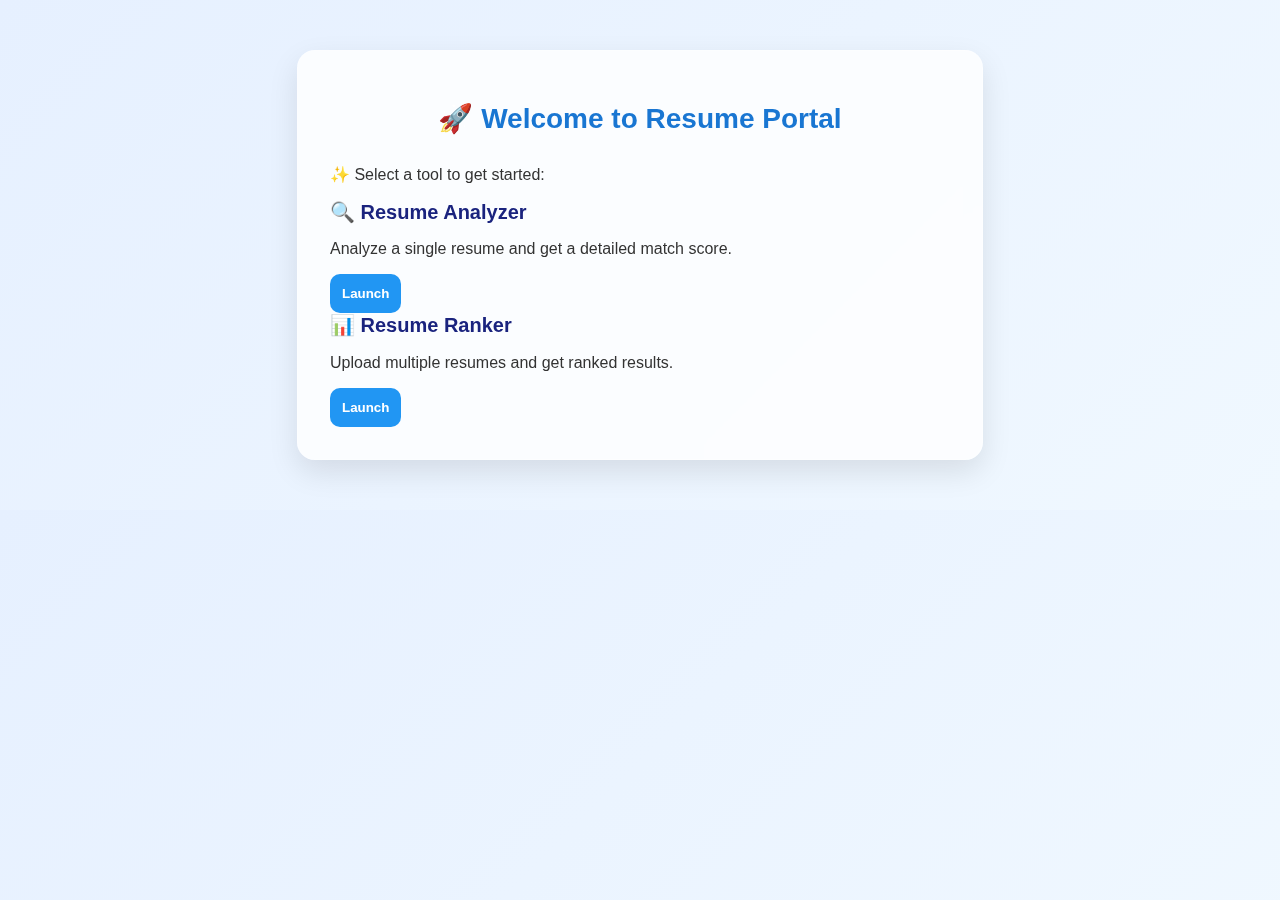
<file: index.html>
<!DOCTYPE html>
<html lang="en">
<head>
  <meta charset="UTF-8">
  <meta name="viewport" content="width=device-width, initial-scale=1.0">
  <title>Resume Portal Dashboard</title>
  <link rel="stylesheet" href="styles.css">
</head>
<!-- Google tag (gtag.js) -->
<script async src="https://www.googletagmanager.com/gtag/js?id=G-VEG4SDT9Y6"></script>
<script>
  window.dataLayer = window.dataLayer || [];
  function gtag(){dataLayer.push(arguments);}
  gtag('js', new Date());

  gtag('config', 'G-VEG4SDT9Y6');
</script>
<body>
  <div class="container">
    <!-- <div class="toggle-wrapper">
        <label class="switch">
            <input type="checkbox" id="themeToggle" />
            <span class="slider"></span>
        </label>
        <span class="toggle-label">Dark Mode</span>
    </div> -->

    <h1>🚀 Welcome to Resume Portal</h1>
    <p class="subheading">✨ Select a tool to get started:</p>

    <div class="tool-cards">
      <div class="tool-card" id="analyzerCard">
        <h2>🔍 Resume Analyzer</h2>
        <p>Analyze a single resume and get a detailed match score.</p>
        <button>Launch</button>
      </div>

      <div class="tool-card" id="rankerCard">
        <h2>📊 Resume Ranker</h2>
        <p>Upload multiple resumes and get ranked results.</p>
        <button>Launch</button>
      </div>
    </div>

    <!-- <button id="logoutBtn" style="margin-top: 2rem;">Logout</button> -->
  </div>

  <script src="portal.js"></script>
</body>
</html>
</file>
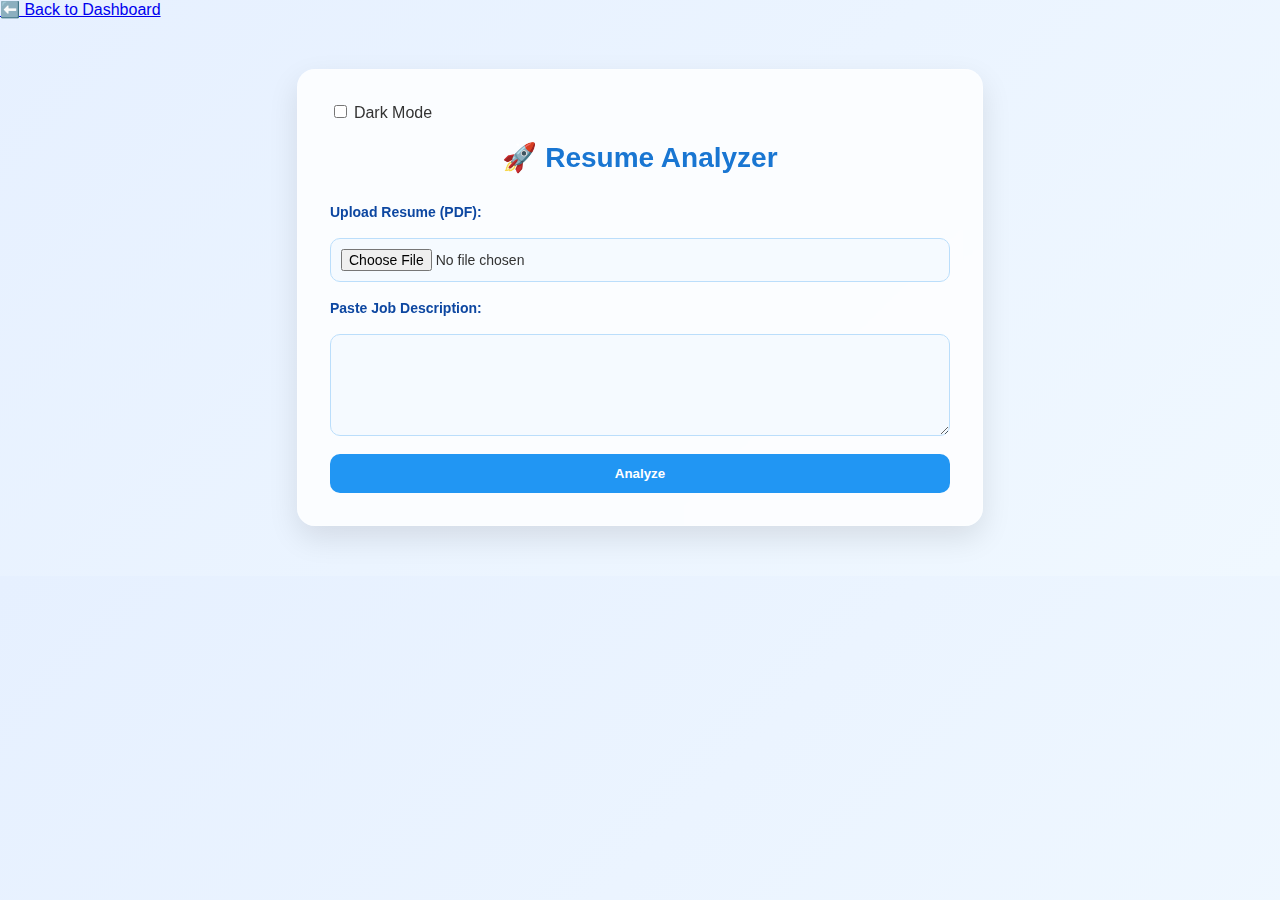
<file: analyzer.html>
<!DOCTYPE html>
<html lang="en">
<head>
  <meta charset="UTF-8" />
  <meta name="viewport" content="width=device-width, initial-scale=1.0" />
  <title>Resume Analyzer</title>
  <link rel="stylesheet" href="styles.css" />
</head>
<!-- Google tag (gtag.js) -->
<script async src="https://www.googletagmanager.com/gtag/js?id=G-VEG4SDT9Y6"></script>
<script>
  window.dataLayer = window.dataLayer || [];
  function gtag(){dataLayer.push(arguments);}
  gtag('js', new Date());

  gtag('config', 'G-VEG4SDT9Y6');
</script>
<body>
  <a href="index.html" class="back-btn">⬅️ Back to Dashboard</a>

  <div class="container">
    <div class="toggle-wrapper">
        <label class="switch">
            <input type="checkbox" id="themeToggle" />
            <span class="slider"></span>
        </label>
        <span class="toggle-label">Dark Mode</span>
    </div>
    <h1> 🚀 Resume Analyzer</h1>

    <form id="analyzerForm">
      <label>Upload Resume (PDF):</label>
      <input type="file" id="resumeFile" accept=".pdf" required />

      <label>Paste Job Description:</label>
      <textarea id="jobDescription" rows="5" required></textarea>

      <button type="button" id="analyzeBtn">Analyze</button>
    </form>
    <div id="spinner" style="display: none; text-align: center; margin: 1rem 0;">
      <div class="loader"></div>
        <p style="color: #0ea5e9; font-weight: bold;">Analyzing your resume...</p>
    </div>
    <div id="result" class="result-card hidden">
  <h2><span style="font-size: 20px;">📊</span> Match Score</h2>
  <div class="progress-container">
    <div id="scoreBar" class="progress-bar"></div>
  </div>
  <p class="score-text"><strong>Score:</strong> <span id="score">0</span>/100</p>

  <h2><span style="font-size: 20px;">💡</span> Explanation</h2>
  <p id="explanation"></p>

  <h2><span style="font-size: 20px;">✅</span> Suggestions</h2>
  <ul id="suggestions"></ul>
</div>

  </div>

  <script src="script.js"></script>
</body>
</html>
</file>
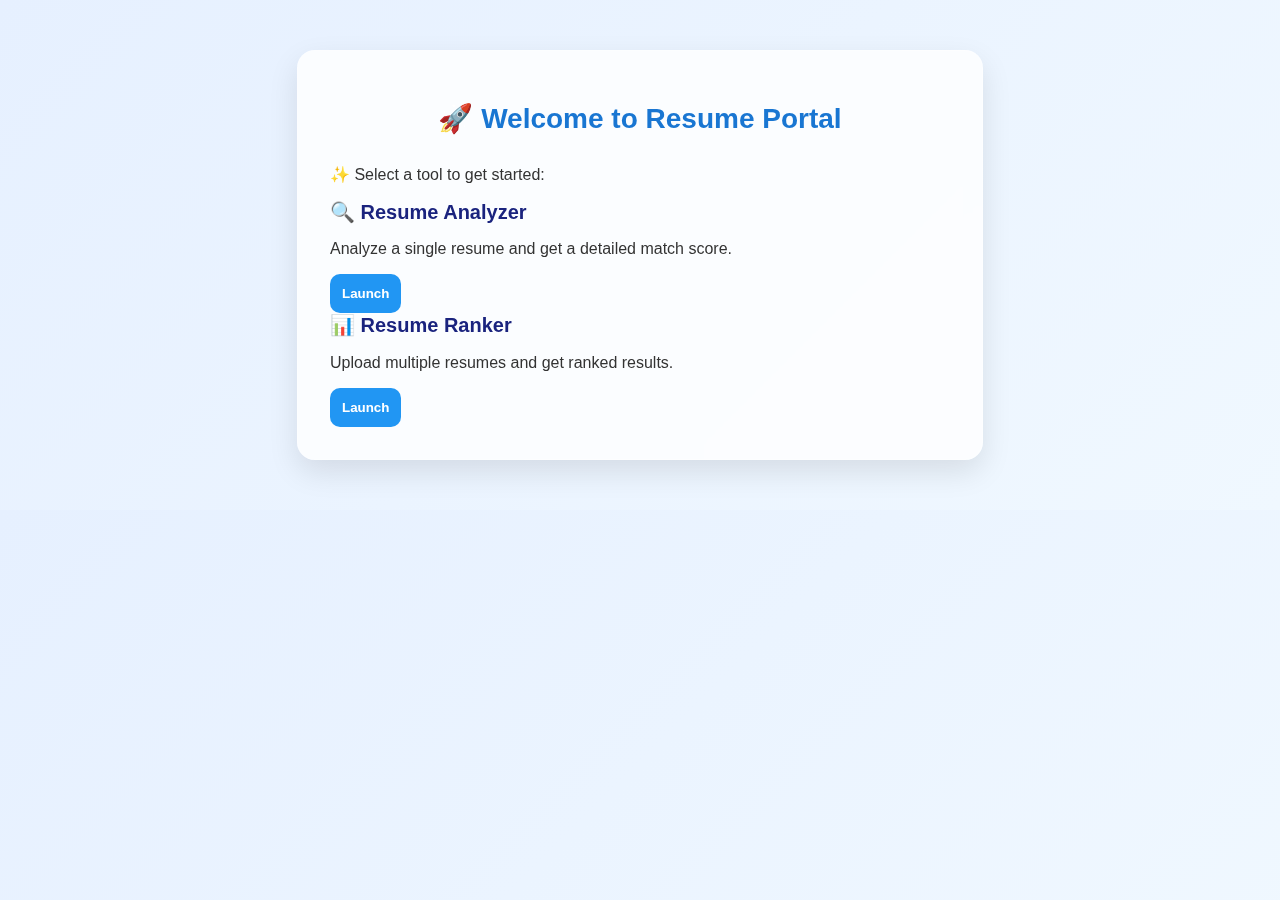
<file: dashboard.html>
<!DOCTYPE html>
<html lang="en">
<head>
  <meta charset="UTF-8">
  <title>Resume Portal Dashboard</title>
  <link rel="stylesheet" href="styles.css">
</head>
<body>
  <div class="container">
    <!-- <div class="toggle-wrapper">
        <label class="switch">
            <input type="checkbox" id="themeToggle" />
            <span class="slider"></span>
        </label>
        <span class="toggle-label">Dark Mode</span>
    </div> -->

    <h1>🚀 Welcome to Resume Portal</h1>
    <p class="subheading">✨ Select a tool to get started:</p>

    <div class="tool-cards">
      <div class="tool-card" id="analyzerCard">
        <h2>🔍 Resume Analyzer</h2>
        <p>Analyze a single resume and get a detailed match score.</p>
        <button>Launch</button>
      </div>

      <div class="tool-card" id="rankerCard">
        <h2>📊 Resume Ranker</h2>
        <p>Upload multiple resumes and get ranked results.</p>
        <button>Launch</button>
      </div>
    </div>

    <!-- <button id="logoutBtn" style="margin-top: 2rem;">Logout</button> -->
  </div>

  <script src="portal.js"></script>
</body>
</html>
</file>
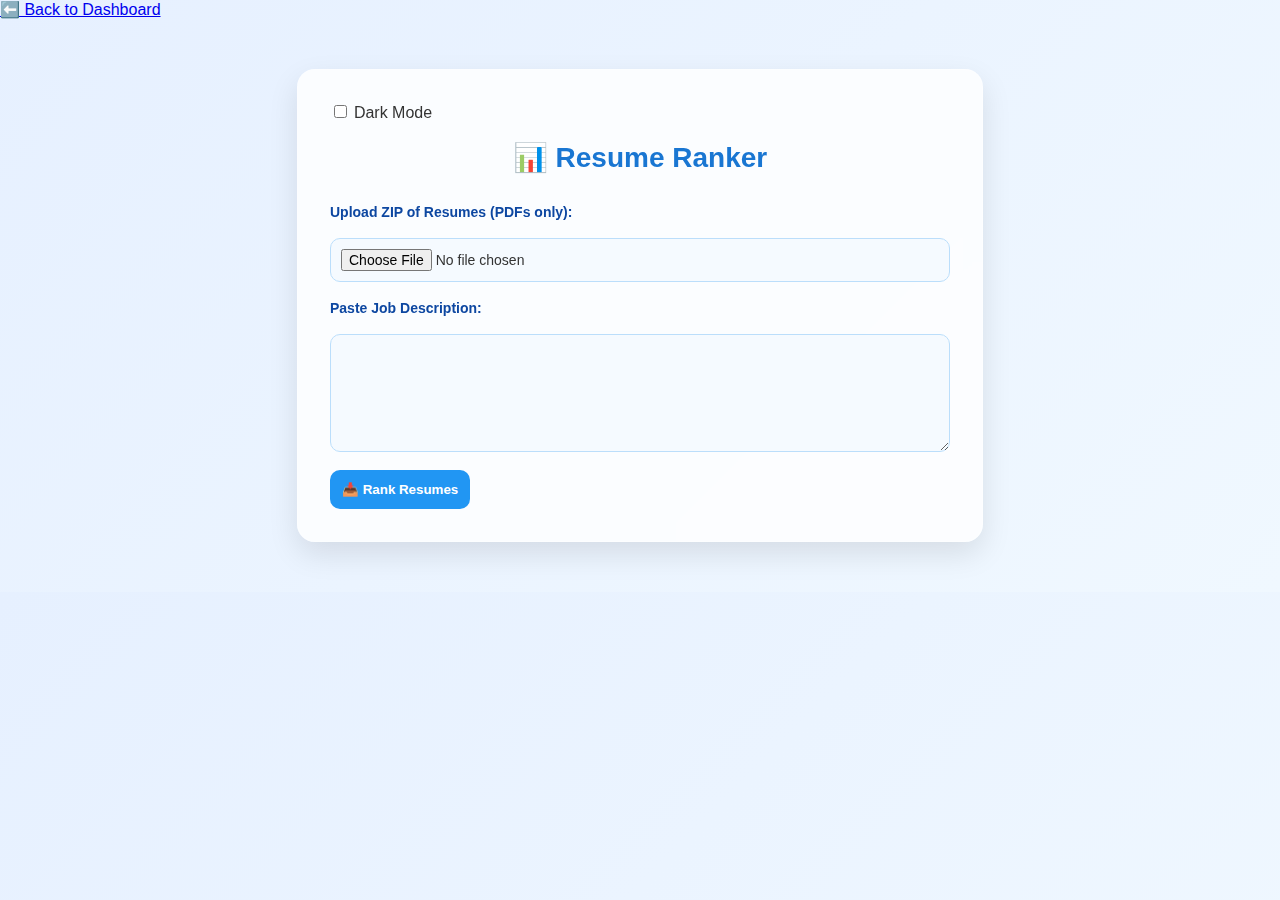
<file: ranker.html>
<!DOCTYPE html>
<html lang="en">
<head>
  <meta charset="UTF-8" />
  <meta name="viewport" content="width=device-width, initial-scale=1.0" />
  <title>Resume Ranker</title>
  <link rel="stylesheet" href="styles.css" />
</head>
<!-- Google tag (gtag.js) -->
<script async src="https://www.googletagmanager.com/gtag/js?id=G-VEG4SDT9Y6"></script>
<script>
  window.dataLayer = window.dataLayer || [];
  function gtag(){dataLayer.push(arguments);}
  gtag('js', new Date());

  gtag('config', 'G-VEG4SDT9Y6');
</script>
<body>
  <a href="index.html" class="back-btn">⬅️ Back to Dashboard</a>
   
  <div class="container">
    <!-- 🌗 Dark mode toggle -->
    <div class="toggle-wrapper">
        <label class="switch">
            <input type="checkbox" id="themeToggle" />
            <span class="slider"></span>
        </label>
        <span class="toggle-label">Dark Mode</span>
    </div>
    <h1>📊 Resume Ranker</h1>

   


    <form id="rankerForm">
      <label for="zipFile">Upload ZIP of Resumes (PDFs only):</label>
      <input type="file" id="zipFile" accept=".zip" required />

      <label for="jdInput">Paste Job Description:</label>
      <textarea id="jdInput" rows="6" required></textarea>

      <div class="button-group">
        <button type="submit" id="rankBtn">📥 Rank Resumes</button>
        <button type="button" id="downloadBtn" class="hidden">⬇️ Download CSV</button>
      </div>
    </form>

    <div id="spinner" style="display: none; text-align: center; margin: 1rem 0;">
      <div class="loader"></div>
      <p style="color: #0ea5e9; font-weight: bold;">Analyzing all resumes...</p>
    </div>

    <div id="rankResult" class="result-card hidden">
      <h2>🏅 Ranked Resumes</h2>
      <table id="rankTable">
        <thead>
          <tr>
            <th>Rank</th>
            <th>Filename</th>
            <th>Score</th>
            <th>Explanation</th>
          </tr>
        </thead>
        <tbody id="rankBody">
          <!-- Results will be injected here -->
        </tbody>
      </table>
    </div>
  </div>

  <script src="ranker.js"></script>
</body>
</html>
</file>
<file: styles.css>
/* Global Style */
body {
  margin: 0;
  padding: 0;
  font-family: "Segoe UI", Roboto, sans-serif;
  background: linear-gradient(135deg, #e6f0ff, #f0f8ff);
  color: #333;
}

/* Container */
.container {
  max-width: 620px;
  margin: 50px auto;
  background: rgba(255, 255, 255, 0.8);
  backdrop-filter: blur(8px);
  -webkit-backdrop-filter: blur(8px);
  border-radius: 18px;
  padding: 32px;
  box-shadow: 0 12px 30px rgba(0, 0, 0, 0.1);
  border: 1px solid rgba(255, 255, 255, 0.3);
}

/* Headings */
h1 {
  text-align: center;
  color: #1976d2;
  margin-bottom: 30px;
  font-size: 28px;
}

h2 {
  color: #1a237e;
  font-size: 20px;
  margin-top: 0;
}

/* Form Elements */
form {
  display: flex;
  flex-direction: column;
  gap: 18px;
}

label {
  font-weight: bold;
  font-size: 14px;
  color: #0d47a1;
}

input[type="file"],
textarea {
  padding: 10px;
  border: 1px solid #bbdefb;
  border-radius: 10px;
  background-color: #f5faff;
  font-size: 14px;
  transition: all 0.2s ease-in-out;
}

input[type="file"]:hover,
textarea:focus {
  border-color: #64b5f6;
  background-color: #ffffff;
  outline: none;
}

/* Button */
button {
  padding: 12px;
  background-color: #2196f3;
  color: white;
  border: none;
  font-weight: bold;
  border-radius: 10px;
  cursor: pointer;
  transition: background 0.3s ease;
}

button:hover {
  background-color: #1e88e5;
}

/* Result Card */
.result-card {
  background: rgba(245, 251, 255, 0.85);
  border-left: 4px solid #64b5f6;
  margin-top: 30px;
  padding: 20px;
  border-radius: 14px;
  box-shadow: 0 5px 18px rgba(0, 0, 0, 0.05);
}

.result-card p,
.result-card ul {
  font-size: 14px;
  line-height: 1.5;
  margin-top: 8px;
}

.result-card ul {
  padding-left: 20px;
}

.result-card li::marker {
  color: #0288d1;
}

.hidden {
  display: none;
}


.progress-container {
  width: 100%;
  height: 16px;
  background: #e3f2fd;
  border-radius: 10px;
  margin-bottom: 10px;
  overflow: hidden;
  border: 1px solid #90caf9;
}

.progress-bar {
  height: 100%;
  width: 0%;
  background: linear-gradient(to right, #2196f3, #64b5f6);
  transition: width 0.6s ease-in-out;
  border-radius: 10px;
}

.score-text {
  font-weight: bold;
  margin-top: 5px;
  font-size: 14px;
}

.loader {
  border: 6px solid #e0f2fe;
  border-top: 6px solid #0ea5e9;
  border-radius: 50%;
  width: 40px;
  height: 40px;
  animation: spin 0.8s linear infinite;
  margin: auto;
}

@keyframes spin {
  0% { transform: rotate(0deg); }
  100% { transform: rotate(360deg); }
}
</file>
